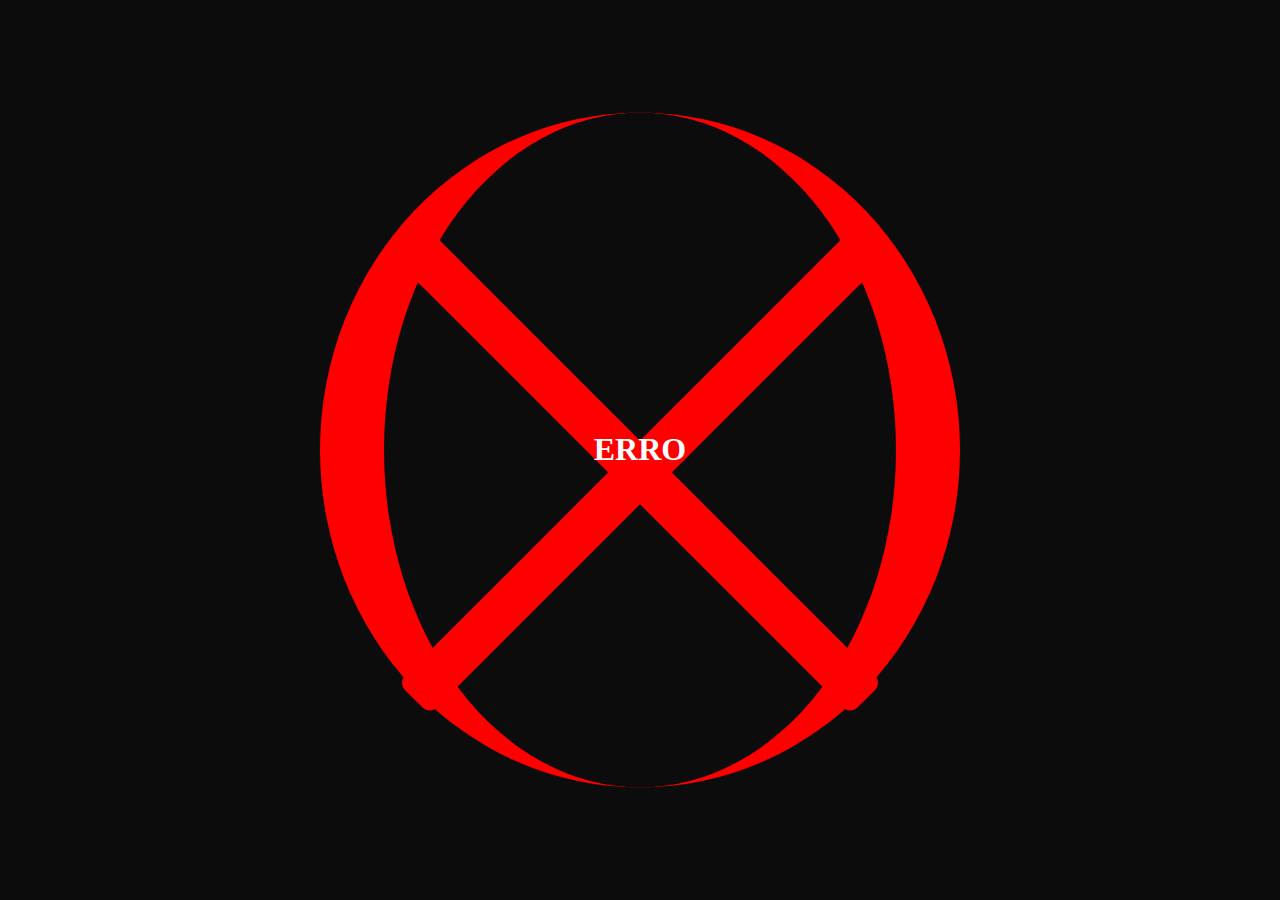
<file: discord.html>
<!DOCTYPE html>
<html>
<head>

<style>
    body {
    background-color: #0c0c0c;
}

.x1 {
    width: 50%;
    height: 5%;
    position: absolute;
    top: 50%;
    left: 25%;
    background-color: red;
    transform-origin: 50% 50%;
    transform: rotate(45deg);
    border-radius: 10px;
}

.x2 {
    width: 50%;
    height: 5%;
    position: absolute;
    top: 50%;
    left: 25%;
    background-color: red;
    transform-origin: 50% 50%;
    transform: rotate(135deg);
    border-radius: 10px;
}

.contorno {
    background-color: red;
    position: absolute;
    top: 50%;
    left: 50%;
    transform: translate(-50%, -50%);
    border-radius: 50%;
    width: 50%;
    height: 75%;
}

.meio {
    background-color: #0c0c0c;
    position: absolute;
    top: 50%;
    left: 50%;
    transform: translate(-50%, -50%);
    border-radius: 50%;
    width: 40%;
    height: 75%;
}

.erro {
    color: #ffffff;
    position: absolute;
    top: 50%;
    left: 50%;
    transform: translate(-50%, -50%);
}
</style>

</head>
<body>
    <div class="contorno"></div>
    <div class="meio"></div>
    <div class="x1"></div>
    <div class="x2"></div>
    <div class="erro"><h1>ERRO</h1></div>
</body>
</html>
</file>
